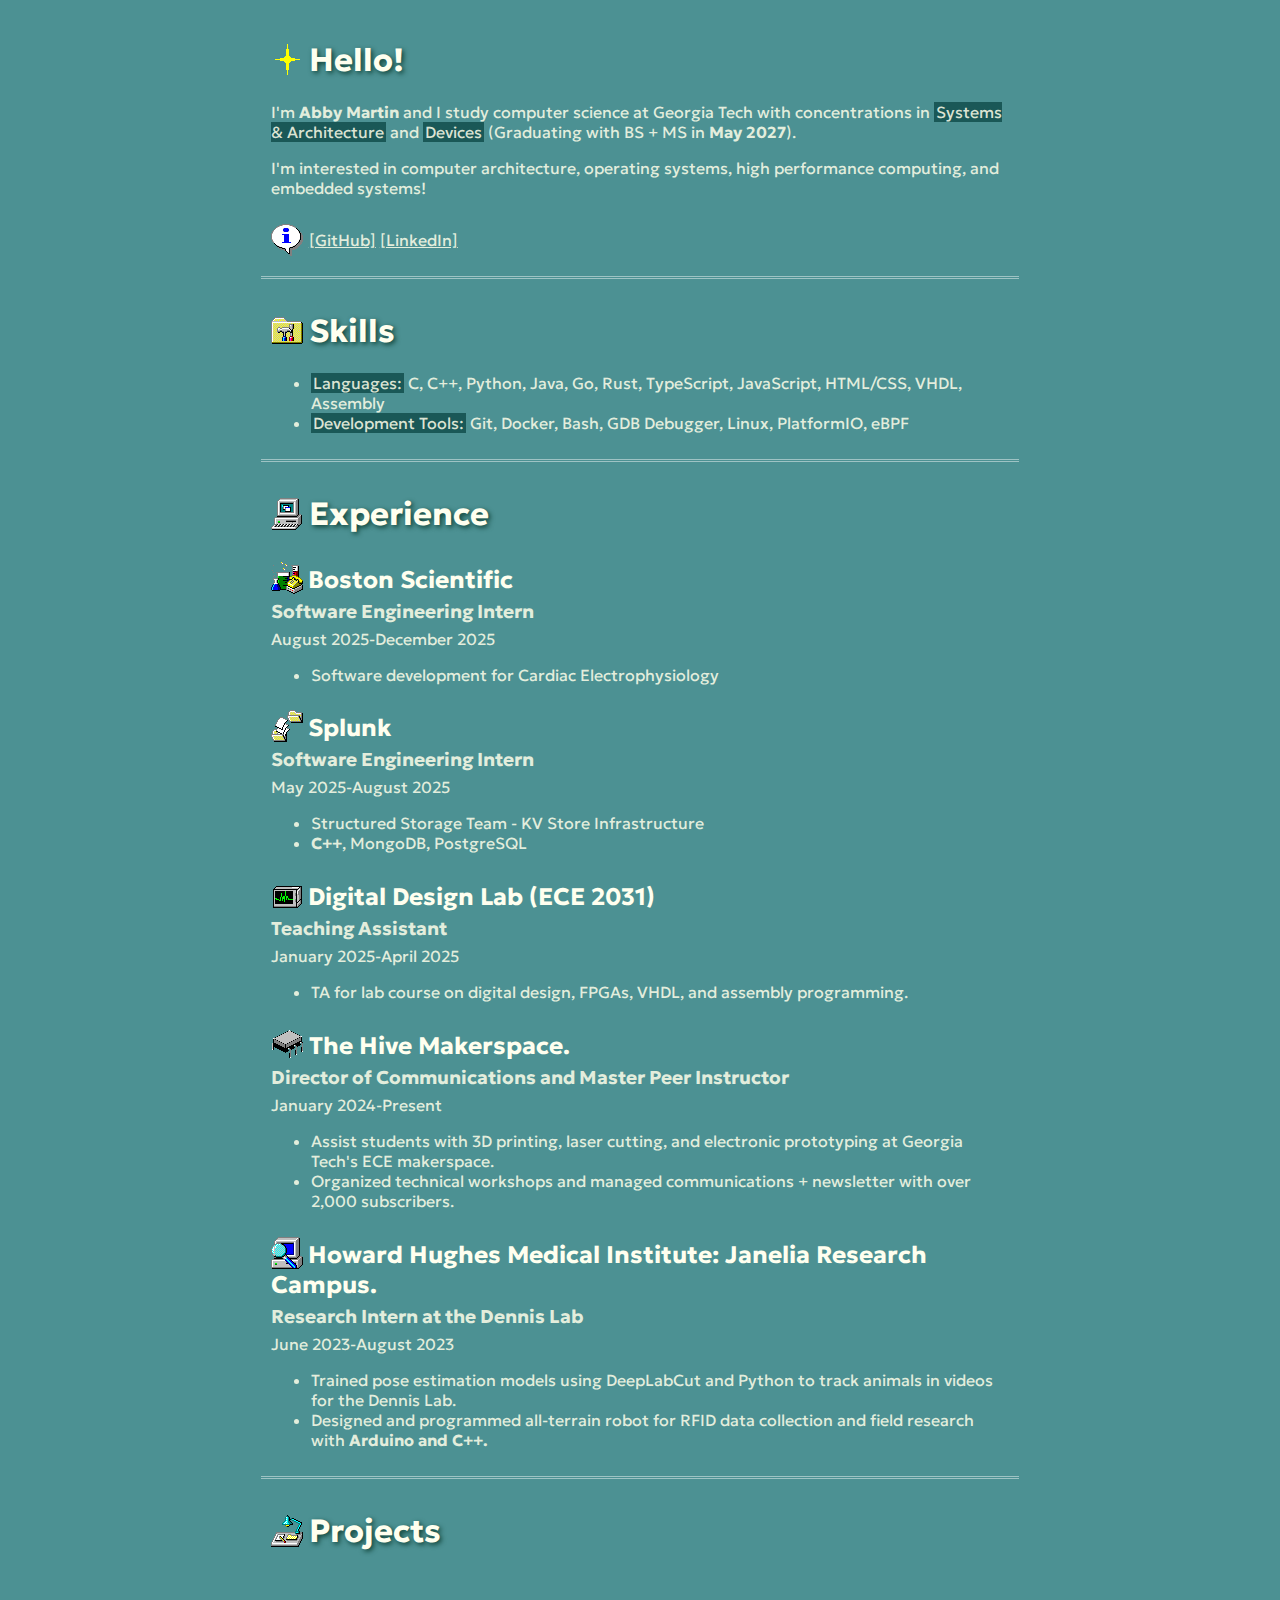
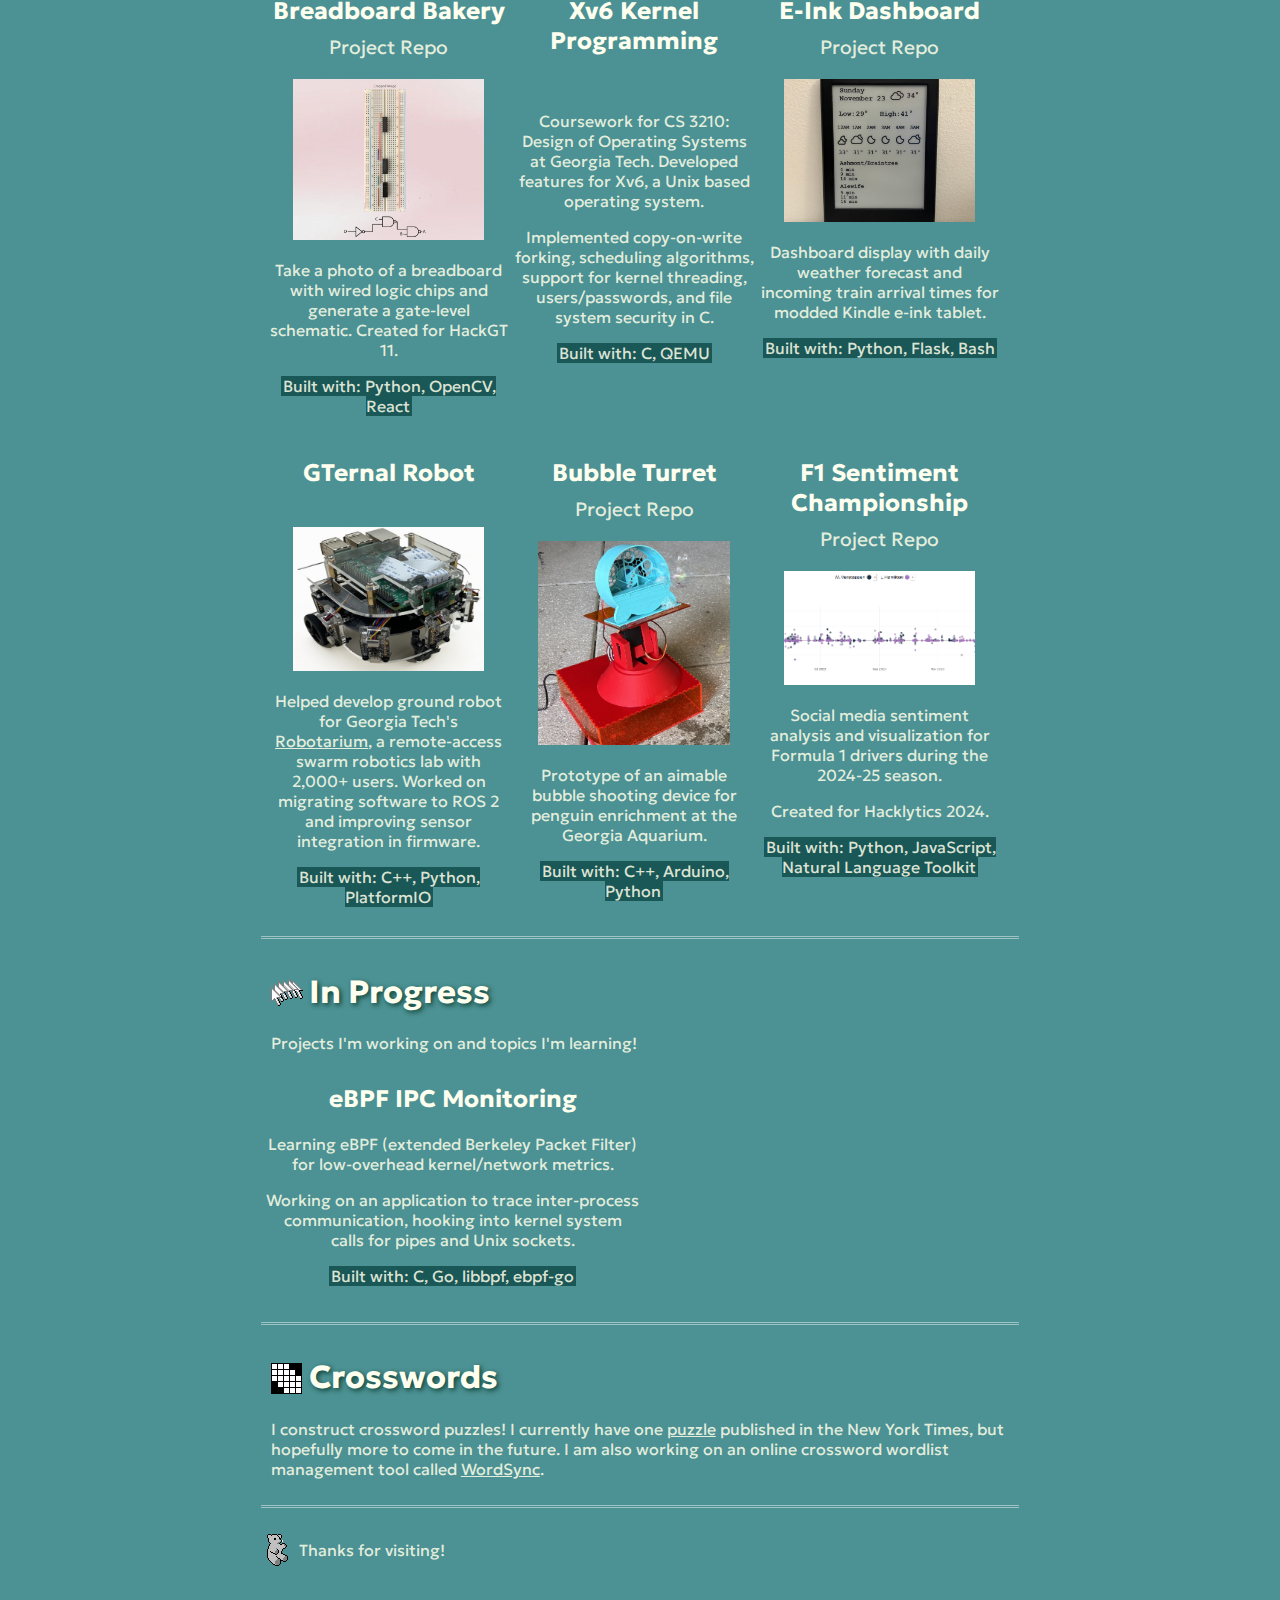
<file: index.html>
<!DOCTYPE html>
<html>

<head>
    <meta charset="utf-8">
    <title>Abby Martin</title>
    <meta name="description" content="">
    <meta name="viewport" content="width=device-width, initial-scale=1">

    <link href="css/style.css" rel="stylesheet">
    <link href="css/icons.css" rel="stylesheet">

    <link rel="icon" type="image/x-icon" href="favicon.ico">
    <link rel="shortcut icon" href="favicon.ico" type="image/x-icon"> 
    

    <!-- fonts -->
    <link rel="preconnect" href="https://fonts.googleapis.com">
    <link rel="preconnect" href="https://fonts.gstatic.com" crossorigin>
    <link href="https://fonts.googleapis.com/css2?family=Geologica:wght@100..900&display=swap" rel="stylesheet">
    <link href="https://fonts.googleapis.com/css2?family=Fragment+Mono:ital@0;1&display=swap" rel="stylesheet">
</head>

<body>
    <div class="main-content">
        <section class="section">
            <h1 id="top">Hello!</h1>
            <p>I'm <strong>Abby Martin</strong> and I study computer science at Georgia Tech with concentrations in <span class="text-highlight">Systems & Architecture</span> and <span class="text-highlight">Devices</span> (Graduating with BS + MS in <strong>May 2027</strong>).</p>
            <!-- <p>Planning to complete MS CS at Georgia Tech with specialization in Computing Systems (expected May 2027).</p> -->
            <p>I'm interested in computer architecture, operating systems, high performance computing, and embedded systems!</p>
            <p id="contact"><a href="https://github.com/abbymartin" class="inline-link" target="_blank">[GitHub]</a> <a href="https://www.linkedin.com/in/abbyvmartin/" class="inline-link" target="_blank">[LinkedIn]</a></p>
        </section>

        <section class="section">
            <h1 id="skills">Skills</h1>
            <ul>
                <li><span class="text-highlight">Languages:</span> C, C++, Python, Java, Go, Rust, TypeScript, JavaScript, HTML/CSS, VHDL, Assembly</li>
                
                <li><span class="text-highlight">Development Tools:</span> Git, Docker, Bash, GDB Debugger, Linux, PlatformIO, eBPF</li>
            </ul>
            
        </section>

        <section class="section">
            <h1 id="experience">Experience</h1>

            <h2 id="bostonsci">Boston Scientific</h2>
            <h3>Software Engineering Intern</h3>
            <p>August 2025-December 2025</p>
            <ul>
                <li>Software development for Cardiac Electrophysiology</li>
            </ul>

            <h2 id="splunk">Splunk</h2>
            <h3>Software Engineering Intern</h3>
            <p>May 2025-August 2025</p>
            <ul>
                <li>Structured Storage Team - KV Store Infrastructure</li>
                <li><strong>C++</strong>, MongoDB, PostgreSQL</li>
            </ul>

            <h2 id="ta">Digital Design Lab (ECE 2031)</h2>
            <h3>Teaching Assistant</h3>
            <p>January 2025-April 2025</p>
            <ul>
                <li>TA for lab course on digital design, FPGAs, VHDL, and assembly programming.</li>
            </ul>
            
            <h2 id="hive"><a href="https://hive.ece.gatech.edu/" target="_blank" class="title-link">The Hive Makerspace.</a></h2>
            <h3>Director of Communications and Master Peer Instructor</h3>
            <p>January 2024-Present</p>
            <ul>
                <li>Assist students with 3D printing, laser cutting, and electronic prototyping at Georgia Tech's ECE makerspace.</li>
                <li>Organized technical workshops and managed communications + newsletter with over 2,000 subscribers.</li>
            </ul>

            <h2 id="janelia"><a href="https://www.janelia.org/" target="_blank" class="title-link">Howard Hughes Medical Institute: Janelia Research Campus.</a></h2>
            <h3>Research Intern at the Dennis Lab</h3>
            <p>June 2023-August 2023</p>
            <ul>
                <li>Trained pose estimation models using DeepLabCut and Python to track animals in videos for the Dennis Lab.</li>
                <li>Designed and programmed all-terrain robot for RFID data collection and field research with <strong>Arduino and C++.</strong></li>
            </ul>
        </section>

        <section class="section" id="projects">
            <h1 id="proj">Projects</h1>


            <!-- one row of three projects -->
            <div class="project-row">
                <div class="project-card">
                    <h2>Breadboard Bakery</h2>
                    <a href="https://github.com/andriawang6/breadboard-analyzer" class="title-link" target="_blank">
                        <p>Project Repo</p>
                        <img src="images/breadboard1.jpg" class="card-image"/>
                    </a>
                        <p>Take a photo of a breadboard with wired logic chips and generate a gate-level schematic. Created for HackGT 11.</p>
                        <p><span class="text-highlight">Built with: Python, OpenCV, React</span></p>
                </div>

                <div class="project-card">
                    <h2>Xv6 Kernel Programming</h2>
                    <br/>
                    <p>Coursework for CS 3210: Design of Operating Systems at Georgia Tech. Developed features for Xv6, a Unix based operating system.</p>
                    <p>Implemented copy-on-write forking, scheduling algorithms, support for kernel threading, users/passwords, and file system security in C.</p>
                    <p><span class="text-highlight">Built with: C, QEMU</span></p>
                </div>

                <div class="project-card">
                    <h2>E-Ink Dashboard</h2>
                    <a href="https://github.com/abbymartin/eink-dashboard" class="title-link" target="_blank">
                        <p>Project Repo</p>
                        <img src="images/kindle.jpg" class="card-image" />
                    </a>
                        <p>Dashboard display with daily weather forecast and incoming train arrival times for modded Kindle e-ink tablet.</p>
                        <p><span class="text-highlight">Built with: Python, Flask, Bash</p>
                </div>

            </div>

            <div class="project-row">
                <div class="project-card">
                <a href="https://vip.gatech.edu/teams/vwn" class="title-link" target="_blank">
                    <h2>GTernal Robot</h2>
                    <br />
                    <img src="images/gternal.png" class="card-image"/>
                </a>
                    
                    <p>Helped develop ground robot for Georgia Tech's <a href="https://www.robotarium.gatech.edu/" class="inline-link" target="_blank">Robotarium</a>, a remote-access swarm robotics lab with 2,000+ users. Worked on migrating software to ROS 2 and improving sensor integration in firmware.</p>
                    <p><span class="text-highlight">Built with: C++, Python, PlatformIO</span></p>
                </div>

                <div class="project-card">
                <h2>Bubble Turret</h2>
                <a href="https://github.com/andriawang6/bubble-turret" class="title-link" target="_blank">
                    <p>Project Repo</p>
                    <img src="images/bubbleturret.jpg" class="card-image"/>
                </a>
                    <p>Prototype of an aimable bubble shooting device for penguin enrichment at the Georgia Aquarium.</p>
                    <p><span class="text-highlight">Built with: C++, Arduino, Python</span></p>
                </div>

                <div class="project-card">
                <h2>F1 Sentiment Championship</h2>
                <a href="https://github.com/abbymartin/F1-Sentiment-Championship" class="title-link" target="_blank">
                    <p>Project Repo</p>
                    <img src="images/f1thumbnail.png" class="card-image"/>
                </a>
                    <p>Social media sentiment analysis and visualization for Formula 1 drivers during the 2024-25 season.</p>
                    <p>Created for Hacklytics 2024.</p>
                    <p><span class="text-highlight">Built with: Python, JavaScript, Natural Language Toolkit</span></p>
                </div>
            </div>

        </section>

        <section class="section">
            <h1 id="progress">In Progress</h1>
            <p id="progress-p">Projects I'm working on and topics I'm learning!</p>
            <br/>
            <div class="project-row">

            <div class="progress-project">
                <h2>eBPF IPC Monitoring</h2>
                <p>Learning eBPF (extended Berkeley Packet Filter) for low-overhead kernel/network metrics.</p>
                <p>Working on an application to trace inter-process communication, hooking into kernel system calls for pipes and Unix sockets.</p>
                <p><span class="text-highlight">Built with: C, Go, libbpf, ebpf-go</span></p>
            </div>

            <!-- <div class="progress-project">
                <h2>Rust OS</h2>
                <a href="" class="title-link" target="_blank">
                    <p>Project Repo</p>
                </a>
                    <p>Building an operating system in Rust including bootloader, file system, process scheduling, and virtual memory management.</p>
                    <p>Working through the labs for the Spring 2020 version of Georgia Tech's CS 3210 (Design of Operating Systems), which were originally based on CS 140e at Stanford.</p>
                    <p><span class="text-highlight">Built with: Rust, Raspberry Pi</span></p>
            </div> -->

            </div>
        </section>

        <section class="section">
            <h1 id="xwords">Crosswords</h1>
            <p>I construct crossword puzzles! I currently have one <a href="https://www.xwordinfo.com/Crossword?date=8/1/2025" class="inline-link" target="_blank">puzzle</a> published in the New York Times, but hopefully more to come in the future. I am also working on an online crossword wordlist management tool called <a href="https://wordsync.abbymartin.net/" class="inline-link" target="_blank">WordSync</a>.</p>
        </section>

        <p id="end">Thanks for visiting!</p>
              
    </div>
</body>

</html>
</file>
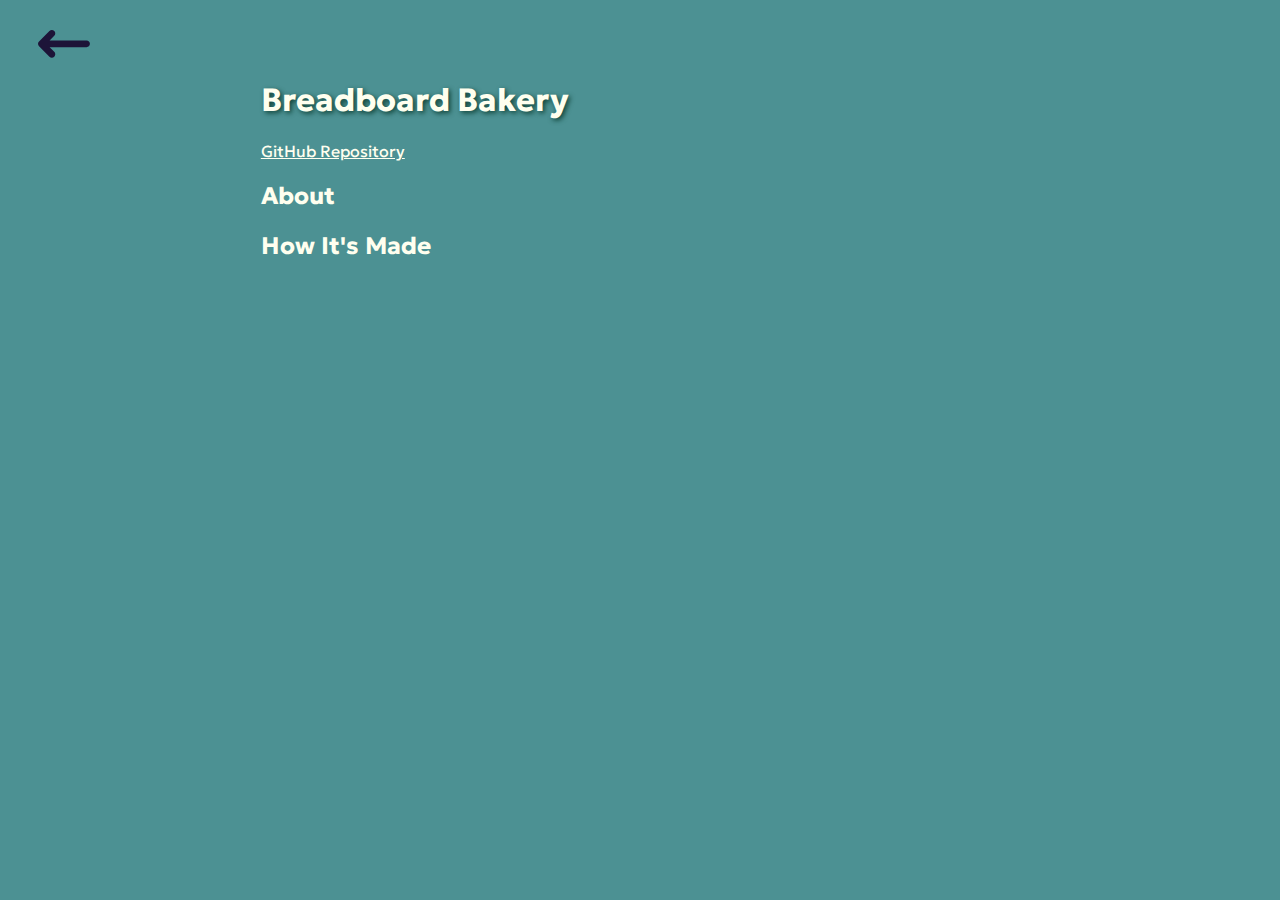
<file: projects/breadboard.html>
<!DOCTYPE html>
<html>

<head>
    <meta charset="utf-8">
    <title></title>
    <meta name="description" content="">
    <meta name="viewport" content="width=device-width, initial-scale=1">

    <link href="../css/style.css" rel="stylesheet">
    <link href="../css/project-page.css" rel="stylesheet">

    <!-- fonts -->
    <link rel="preconnect" href="https://fonts.googleapis.com">
    <link rel="preconnect" href="https://fonts.gstatic.com" crossorigin>
    <link href="https://fonts.googleapis.com/css2?family=Geologica:wght@100..900&display=swap" rel="stylesheet">
</head>

<body>
    <a href="../index.html#projects">
        <img src = "../images/arrow.svg" id="back-button"/>
    </a>
    <div class = "main-content">
        <h1>Breadboard Bakery</h1>
        <a href="https://github.com/andriawang6/breadboard-analyzer" class="inline-link" target = "_blank">GitHub Repository</a>

        <h2>About</h2>
        <p></p>

        <h2>How It's Made</h2>
        <p></p>

        <p></p>
    </div>
</body>
</file>
<file: css/style.css>
body {
  background-color: #4c9193;
  color: #ffffef;
  font-family: 'Geologica', Helvetica, Arial, sans-serif;
}

p, h3, li {
  color: #ffffead7;
}

a { 
  color: inherit;
  text-decoration: none; 
} 

h1 {
  font-size: 2em;
  text-shadow: 2px 2px 5px #0e4136;
}

h3 {
  margin-top: -15px;
  margin-bottom: -10px;
}

.main-content {
  margin: 0 auto;
  width: 60%;
  padding-bottom: 25px;
}

.section {
  border-bottom: double #ffffff75;
  padding: 10px;
  margin: 0 auto;
}

.text-highlight {
  background-color: #1a5857;
  padding-left: 2px;
  padding-right: 2px;
}

/* Float three columns side by side */
.project-card {
  float: left;
  width: 32%;
  padding: 3px;
  text-align: center;
}

/* Remove extra left and right margins, due to padding in columns */
.project-row {margin: 0 -5px;}

/* Clear floats after the columns */
.project-row:after {
  content: "";
  display: table;
  clear: both;
}


/* Responsive columns - one column layout (vertical) on small screens */
@media  (max-width: 1100px) {
  .project-card {
    width: 100%;
    display: block;
    margin-bottom: 20px;
  }

}


/* Content fill width on small screens */
@media (max-width: 600px) {
  .main-content {
    width: 100%;
  }
}

.progress-project {
  margin-top: -25px;
  padding-bottom: 10px;
  text-align: center;
  width: 50%;
  float: left;
}

@media  (max-width: 1100px) {
  .progress-project {
    width: 100%;
    display: block;
    margin-bottom: 20px;
  }
}

.card-image {
  max-width: 80%;
}

.inline-link {
  display: inline;
  text-decoration: underline;
}

.title-link:hover {
  text-decoration: underline;
}

.title-link p {
  margin-top: -10px;
  font-size: 1.2em;
}
</file>
<file: css/icons.css>
/* Adds Windows 95 themed icons before headings */

#top::before {
    content: url("../images/icons/Star.png");
    padding-right: 6px;
    position: relative;
    top: 5px;
}

#contact::before {
    content: url("../images/icons/Info.png");
    position: relative;
    padding-right: 6px;
    top: 10px;
}

#skills::before {
    content: url("../images/icons/Hammer.png");
    padding-right: 6px;
    position: relative;
    top: 5px;
}

#experience::before {
    content: url("../images/icons/Computer.png");
    padding-right: 6px;
    position: relative;
    top: 5px;
}

#hive::before{
    content: url("../images/icons/Chip2.png");
    position: relative;
    padding-right: 6px;
    top: 5px;
}

#bostonsci::before {
    content: url("../images/icons/Science.png");
    position: relative;
    padding-right: 5px;
    top: 6px;
}

#splunk::before {
    content: url("../images/icons/Folders.png");
    position: relative;
    padding-right: 5px;
    top: 6px;
}

#ta::before {
    content: url("../images/icons/Oscilloscope.png");
    position: relative;
    padding-right: 5px;
    top: 6px;
}

#janelia::before {
    content: url("../images/icons/Search.png");
    position: relative;
    padding-right: 5px;
    top: 6px;
}

#proj::before {
    content: url("../images/icons/Desktop.png");
    position: relative;
    padding-right: 6px;
    top: 5px;
}

#progress::before {
    content: url("../images/icons/Cursordrag.png");
    position: relative;
    padding-right: 6px;
    top: 5px;
}

#end::before {
    content: url("../images/icons/Bear.png");
    position: relative;
    padding-right: 6px;
    top: 10px;
}

#breadboard-header::before {
    content: url("../images/icons/Chip.png");
    position: relative;
    padding-right: 6px;
    top: 4px;
}

#xwords::before {
    content: url("../images/icons/Xword.png");
    position: relative;
    padding-right: 6px;
    top: 7px;
}
</file>
<file: css/project-page.css>
#back-button {
    padding: 30px;
    width: 52px;
    position: absolute;
    top: 0;
}

.main-content {
    margin-top: 80px;
}
</file>
